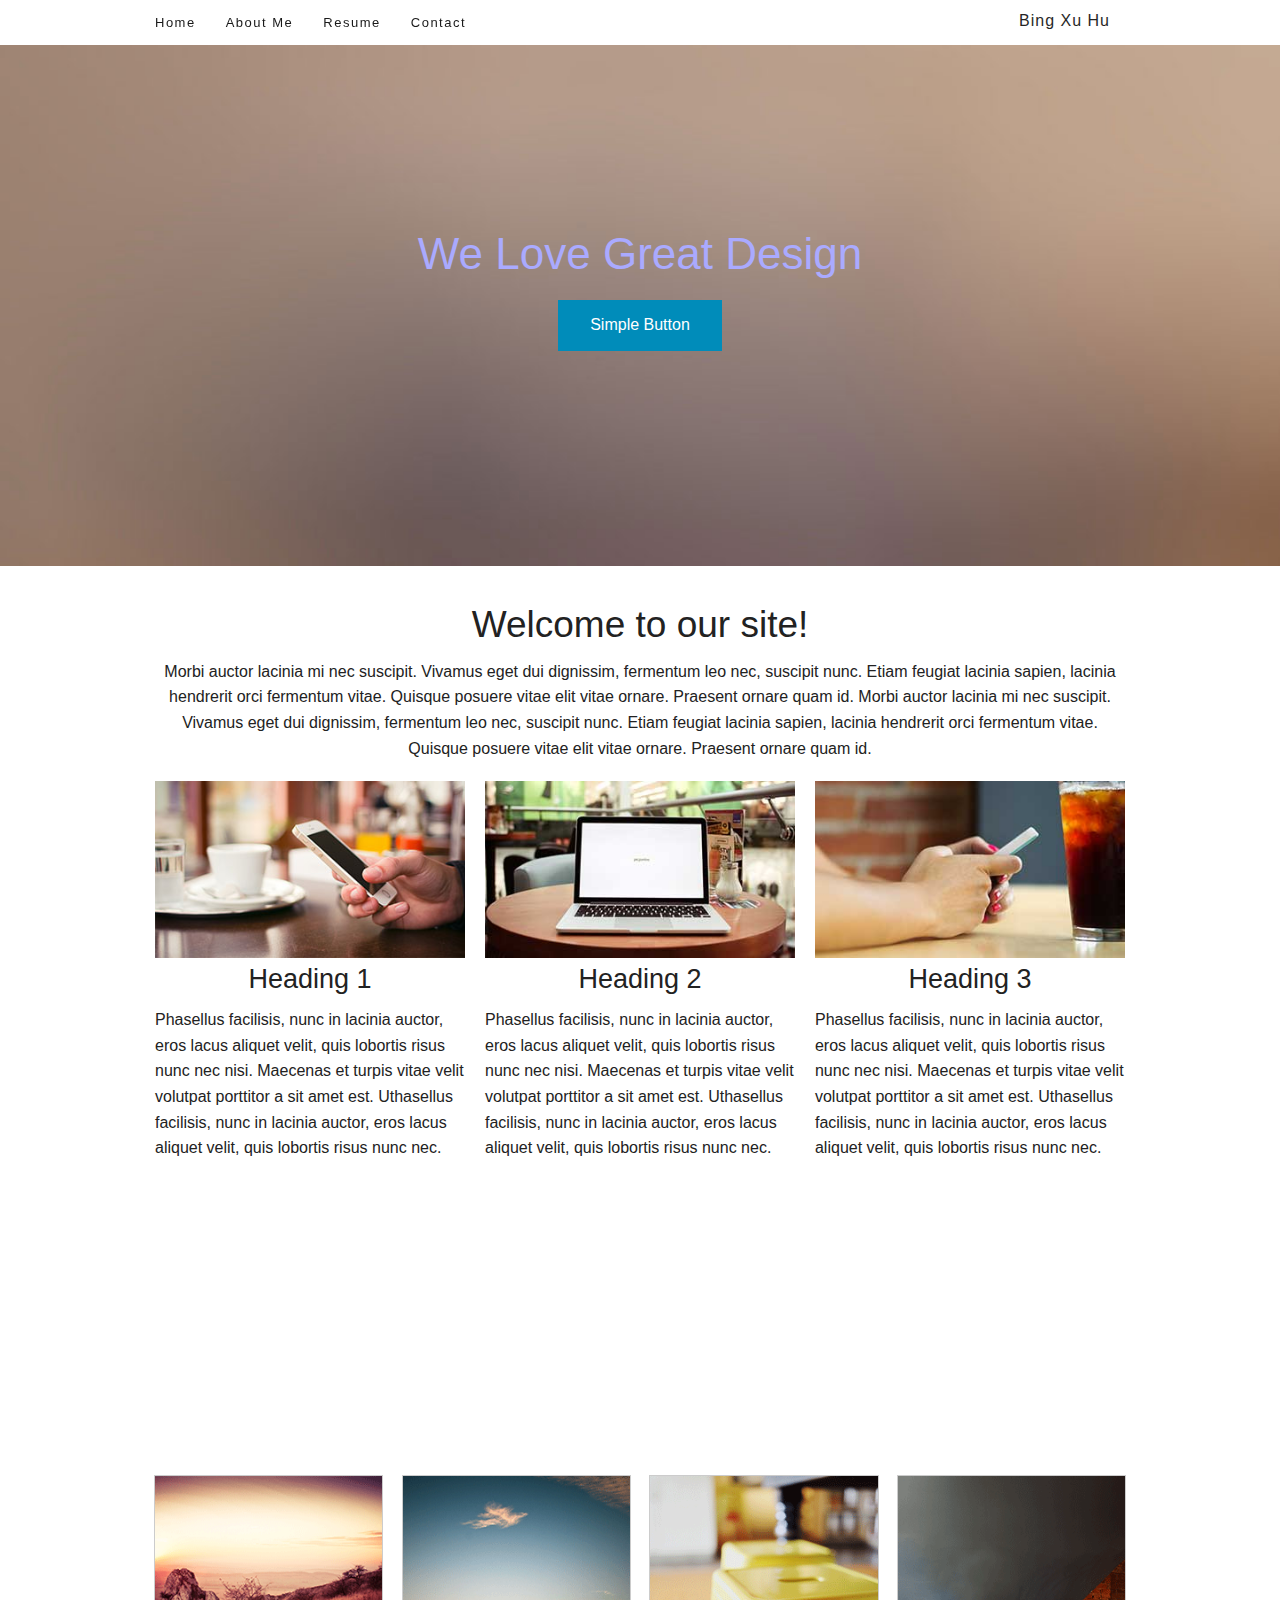
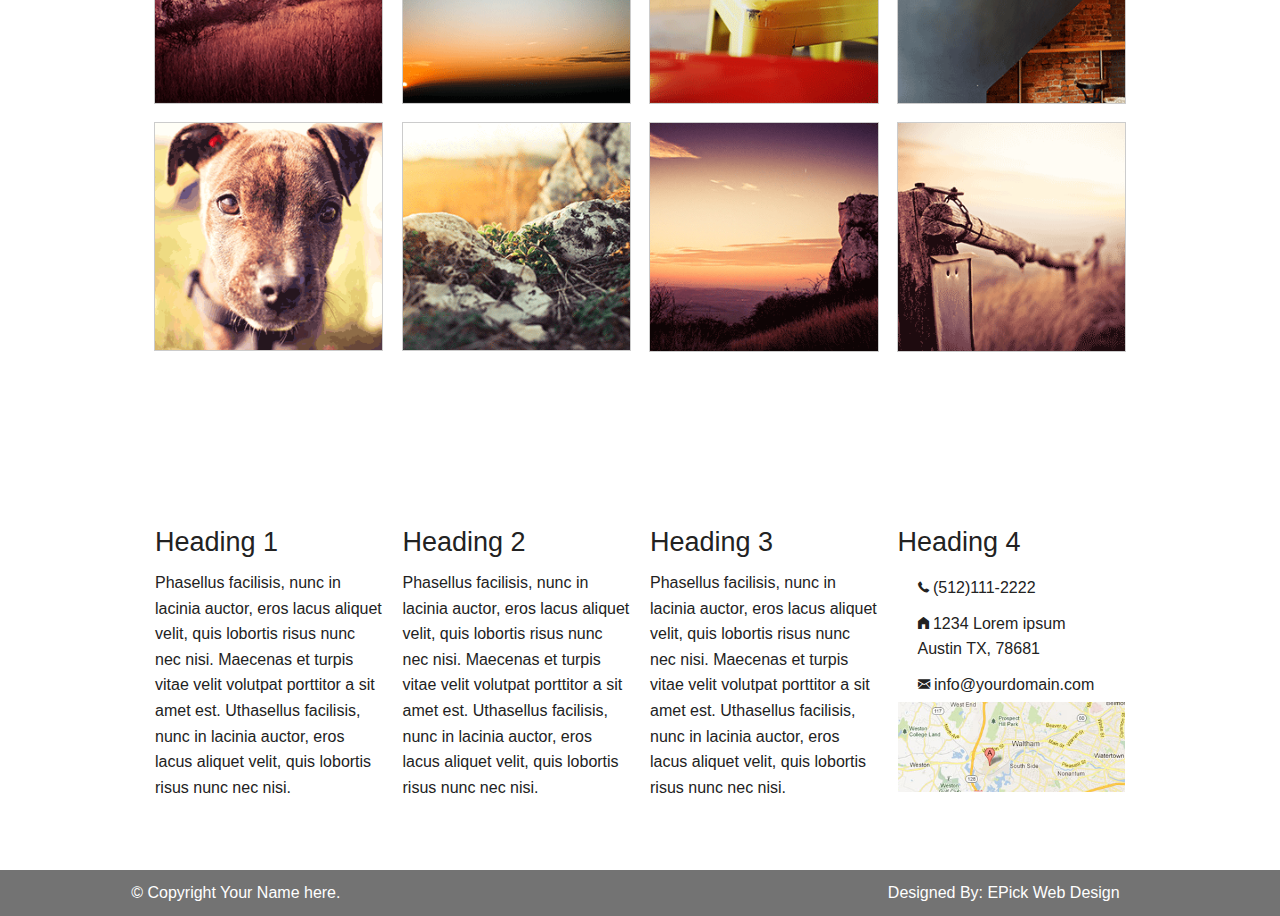
<file: index.html>
<!doctype html>
<html class="no-js" lang="en">

<head>
    <meta charset="utf-8" />
    <meta name="viewport" content="width=device-width, initial-scale=1.0" />
    <title>This is a one page portfolio site created by EPick web Design.</title>
    <link rel="stylesheet" href="css/foundation.css" />
    <link rel="stylesheet" href="css/custom.css" />
    <link rel="stylesheet" href="foundation-icons/foundation-icons.css" />
    <script src="js/vendor/modernizr.js"></script>
	<link href='http://fonts.googleapis.com/css?family=Abril+Fatface|Open+Sans:300,400,600,700,800|Gentium+Book+Basic:400,400italic|Vollkorn:400italic,400' rel='stylesheet' type='text/css'>
    <link href='http://fonts.googleapis.com/css?family=Gravitas+One|Lato:100,900|Old+Standard+TT:400,400italic|PT+Serif:400|PT+Sans+Narrow:700' rel='stylesheet' type='text/css'>
    <link href='http://fonts.googleapis.com/css?family=PT+Sans:700|Merriweather:400,900|Playfair+Display:400,900,700italic|Oswald:700|PT+Mono' rel='stylesheet' type='text/css'>
    <link href='http://fonts.googleapis.com/css?family=Cardo:400,400italic' rel='stylesheet' type='text/css'>
    
    

</head>

<body>
    <div id="top"></div>
    <div class="contain-to-grid sticky">
        <nav class="top-bar" data-topbar>
			<ul class="title-area">
                <li id="nav" class="name">
                    <h1>
                        <a href="#">Bing Xu Hu</a>
                    </h1>
                </li>
            </ul>
            <section class="top-bar-section">
                <!-- left Nav Section -->
                <ul id="nav" class="left">
                    <li>
                        <a href="#top" >Home</a>
                    </li>

                    <li>
                        <a href="#about" >About Me</a>
                    </li>
                    <li>
                        <a href="#resume">Resume</a>
                    </li>
                    <li>
                        <a href="#contact" s>Contact</a>
                    </li>
                </ul>
            </section>
        </nav>
    </div>
    <section class="jumbo">
        <div class="row">
            <div class="large-12 columns">
                <h1>We Love Great Design</h1>
                <p class="text-center">
                    <a href="http://epickwebdesign.com" class="medium button">Simple Button</a>
                </p>

            </div>
        </div>
    </section>

    <section id="about">
        <div class="row">
            <div class="small-12 large-12 columns">
                <div class="text-center">
                    <h2>Welcome to our site!</h2>
                    <p>Morbi auctor lacinia mi nec suscipit. Vivamus eget dui dignissim, fermentum leo nec, suscipit nunc. Etiam feugiat lacinia sapien, lacinia hendrerit orci fermentum vitae. Quisque posuere vitae elit vitae ornare. Praesent ornare quam id. Morbi auctor lacinia mi nec suscipit. Vivamus eget dui dignissim, fermentum leo nec, suscipit nunc. Etiam feugiat lacinia sapien, lacinia hendrerit orci fermentum vitae. Quisque posuere vitae elit vitae ornare. Praesent ornare quam id.</p>
                </div>
                <div>
                    <ul class="small-block-grid-1 medium-block-grid-2 large-block-grid-3">
                        <li>
                            <img src="img/image1.jpg" alt="image1" />
                            <h3 class="text-center">Heading 1</h3>
                            <p>Phasellus facilisis, nunc in lacinia auctor, eros lacus aliquet velit, quis lobortis risus nunc nec nisi. Maecenas et turpis vitae velit volutpat porttitor a sit amet est. Uthasellus facilisis, nunc in lacinia auctor, eros lacus aliquet velit, quis lobortis risus nunc nec.</p>
                        </li>
                        <li>
                            <img src="img/image2.jpg" alt="image2" />
                            <h3 class="text-center">Heading 2</h3>
                            <p>Phasellus facilisis, nunc in lacinia auctor, eros lacus aliquet velit, quis lobortis risus nunc nec nisi. Maecenas et turpis vitae velit volutpat porttitor a sit amet est. Uthasellus facilisis, nunc in lacinia auctor, eros lacus aliquet velit, quis lobortis risus nunc nec.</p>
                        </li>
                        <li>
                            <img src="img/image3.jpg" alt="image3" />
                            <h3 class="text-center">Heading 3</h3>
                            <p>Phasellus facilisis, nunc in lacinia auctor, eros lacus aliquet velit, quis lobortis risus nunc nec nisi. Maecenas et turpis vitae velit volutpat porttitor a sit amet est. Uthasellus facilisis, nunc in lacinia auctor, eros lacus aliquet velit, quis lobortis risus nunc nec.</p>
                        </li>
                    </ul>
                </div>
            </div>
        </div>
    </section>
    <section id="portfolio">
        <div class="row">
            <div class="large-12 columns">
                <h2>Our Recent Work</h2>
                <h4 class="text-center">Some of the best work we have done.</h4>
                <ul class="small-block-grid-1 medium-block-grid-2 large-block-grid-4">
                    <li>
                        <img class="th" src="img/port1.png" alt="image1" />
                    </li>
                    <li>
                        <img class="th" src="img/port2.png" alt="image2" />

                    </li>
                    <li>
                        <img class="th" src="img/port3.png" alt="image3" />
                    </li>
                    <li>
                        <img class="th" src="img/port4.png" alt="image1" />
                    </li>
                    <li>
                        <img class="th" src="img/port5.png" alt="image2" />

                    </li>
                    <li>
                        <img class="th" src="img/port6.png" alt="image3" />
                    </li>
                    <li>
                        <img class="th" src="img/port7.png" alt="image2" />

                    </li>
                    <li>
                        <img class="th" src="img/port8.png" alt="image3" />
                    </li>
                </ul>
            </div>
        </div>
    </section>

    <footer>
        <div id="contact">
            <div class="row">
                <div class="large-12 columns">

                    <div>
                        <ul class="small-block-grid-1 large-block-grid-4">
                            <li>
                                <h3>Heading 1</h3>
                                <p>Phasellus facilisis, nunc in lacinia auctor, eros lacus aliquet velit, quis lobortis risus nunc nec nisi. Maecenas et turpis vitae velit volutpat porttitor a sit amet est. Uthasellus facilisis, nunc in lacinia auctor, eros lacus aliquet velit, quis lobortis risus nunc nec nisi.</p>
                            </li>
                            <li>
                                <h3>Heading 2</h3>
                                <p>Phasellus facilisis, nunc in lacinia auctor, eros lacus aliquet velit, quis lobortis risus nunc nec nisi. Maecenas et turpis vitae velit volutpat porttitor a sit amet est. Uthasellus facilisis, nunc in lacinia auctor, eros lacus aliquet velit, quis lobortis risus nunc nec nisi.</p>
                            </li>
                            <li>
                                <h3>Heading 3</h3>
                                <p>Phasellus facilisis, nunc in lacinia auctor, eros lacus aliquet velit, quis lobortis risus nunc nec nisi. Maecenas et turpis vitae velit volutpat porttitor a sit amet est. Uthasellus facilisis, nunc in lacinia auctor, eros lacus aliquet velit, quis lobortis risus nunc nec nisi.</p>
                            </li>
                            <li>
                                <h3>Heading 4</h3>
                                <ul>
                                    <li>
                                        <i class="fi-telephone"></i> (512)111-2222
                                    </li>
                                    <li>
                                        <i class="fi-home"></i> 1234 Lorem ipsum<br>Austin TX, 78681</li>
                                    <li>
                                        <i class="fi-mail"></i> info@yourdomain.com
                                    </li>
                                </ul>
                                <img src="img/map.png" alt="map" />
                            </li>
                        </ul>
                    </div>
                </div>
            </div>
        </div>
        <div class="copy">
            <div class="row">
                <div class="large-12 columns">
                    <div class="large-4 pull-1 columns text-center">
                        <p>&copy; Copyright Your Name here.</p>
                    </div>
                    <div class="large-7 push-2 columns text-center">
                        <!-- Please Leave this link out of respect for the designer -->
                        <p>Designed By:
                            <a href="http://epickwebdesign.com">EPick Web Design</a>
                        </p>
                    </div>
                </div>
            </div>
        </div>
    </footer>

    <script src="js/vendor/jquery.js"></script>
    <script src="js/foundation.min.js"></script>
    <script>
        $(document).foundation();
    </script>
    <script>
        $(function() {
            $('a[href*=#]:not([href=#])').click(function() {
                if (location.pathname.replace(/^\//, '') == this.pathname.replace(/^\//, '') && location.hostname == this.hostname) {
                    var target = $(this.hash);
                    target = target.length ? target : $('[name=' + this.hash.slice(1) + ']');
                    if (target.length) {
                        $('html,body').animate({
                            scrollTop: target.offset().top
                        }, 1000);
                        return false;
                    }
                }
            });
        });
    </script>
</body>

</html>
</file>
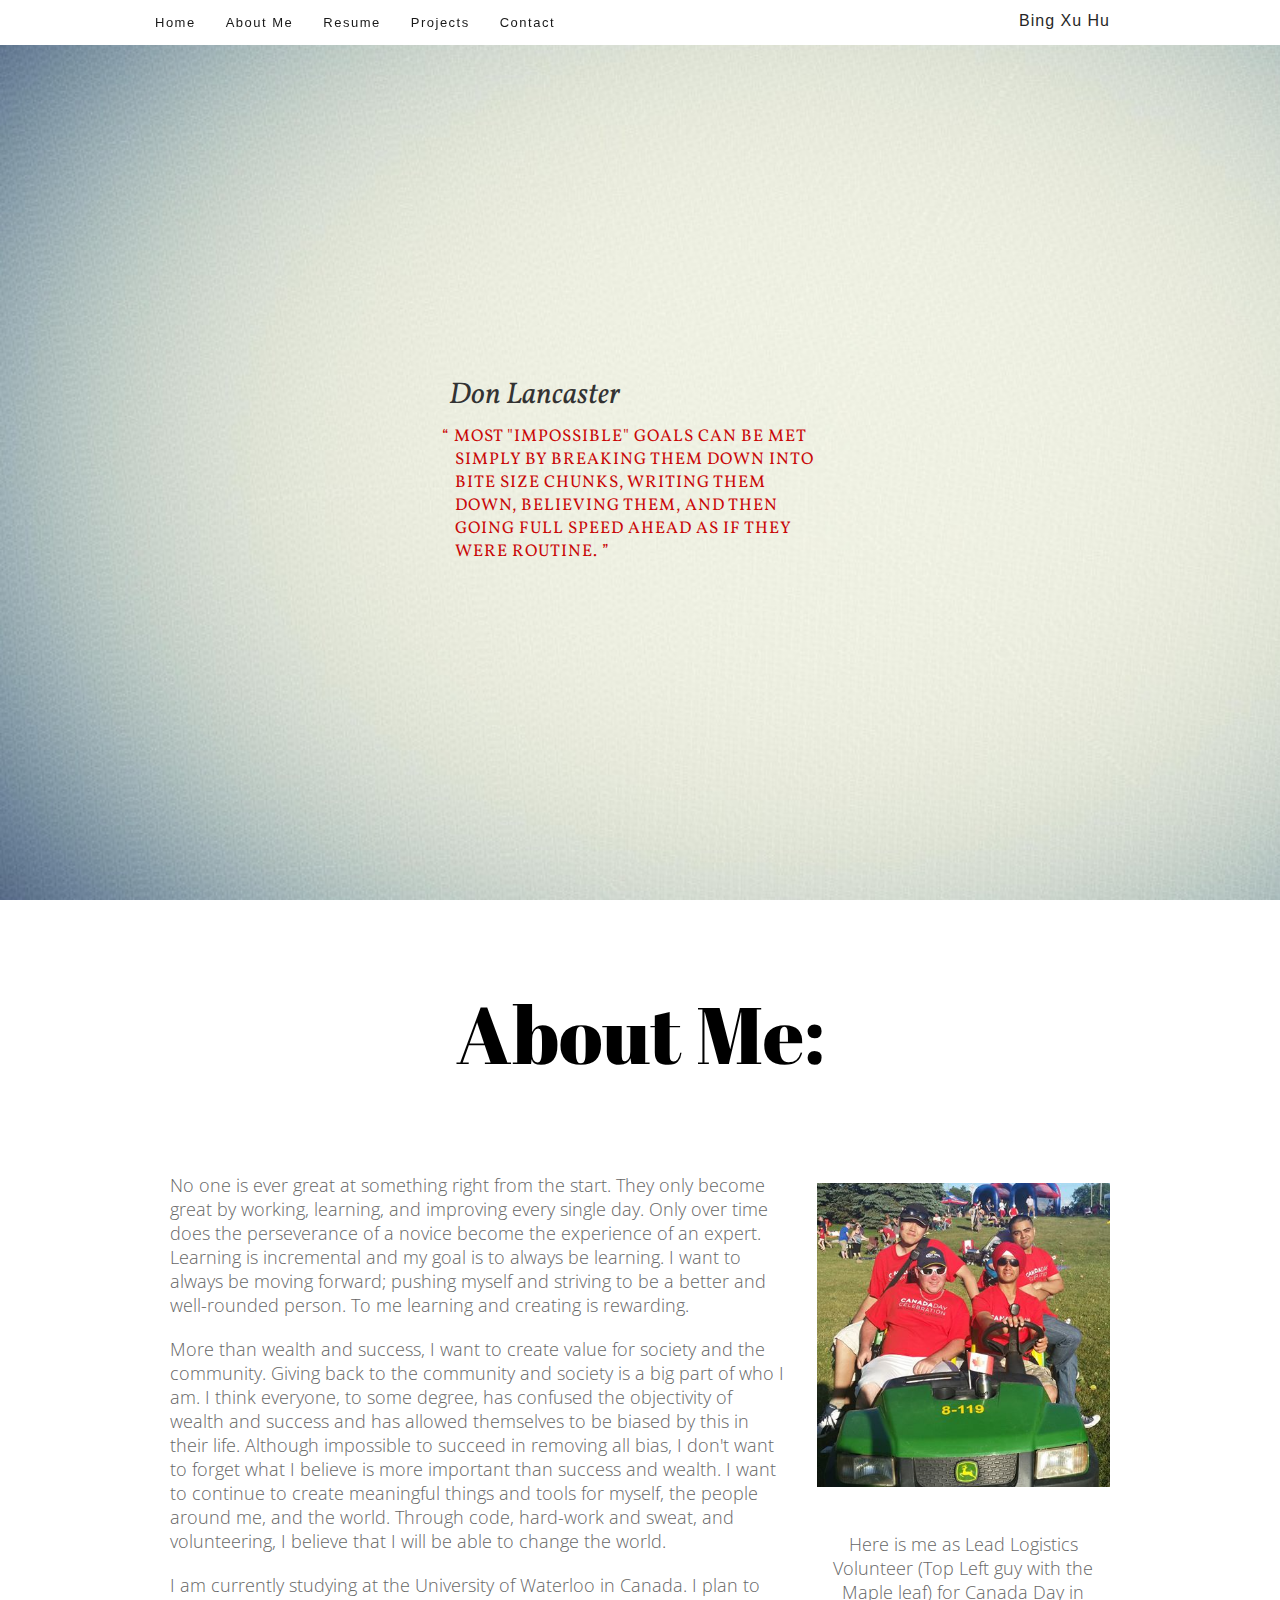
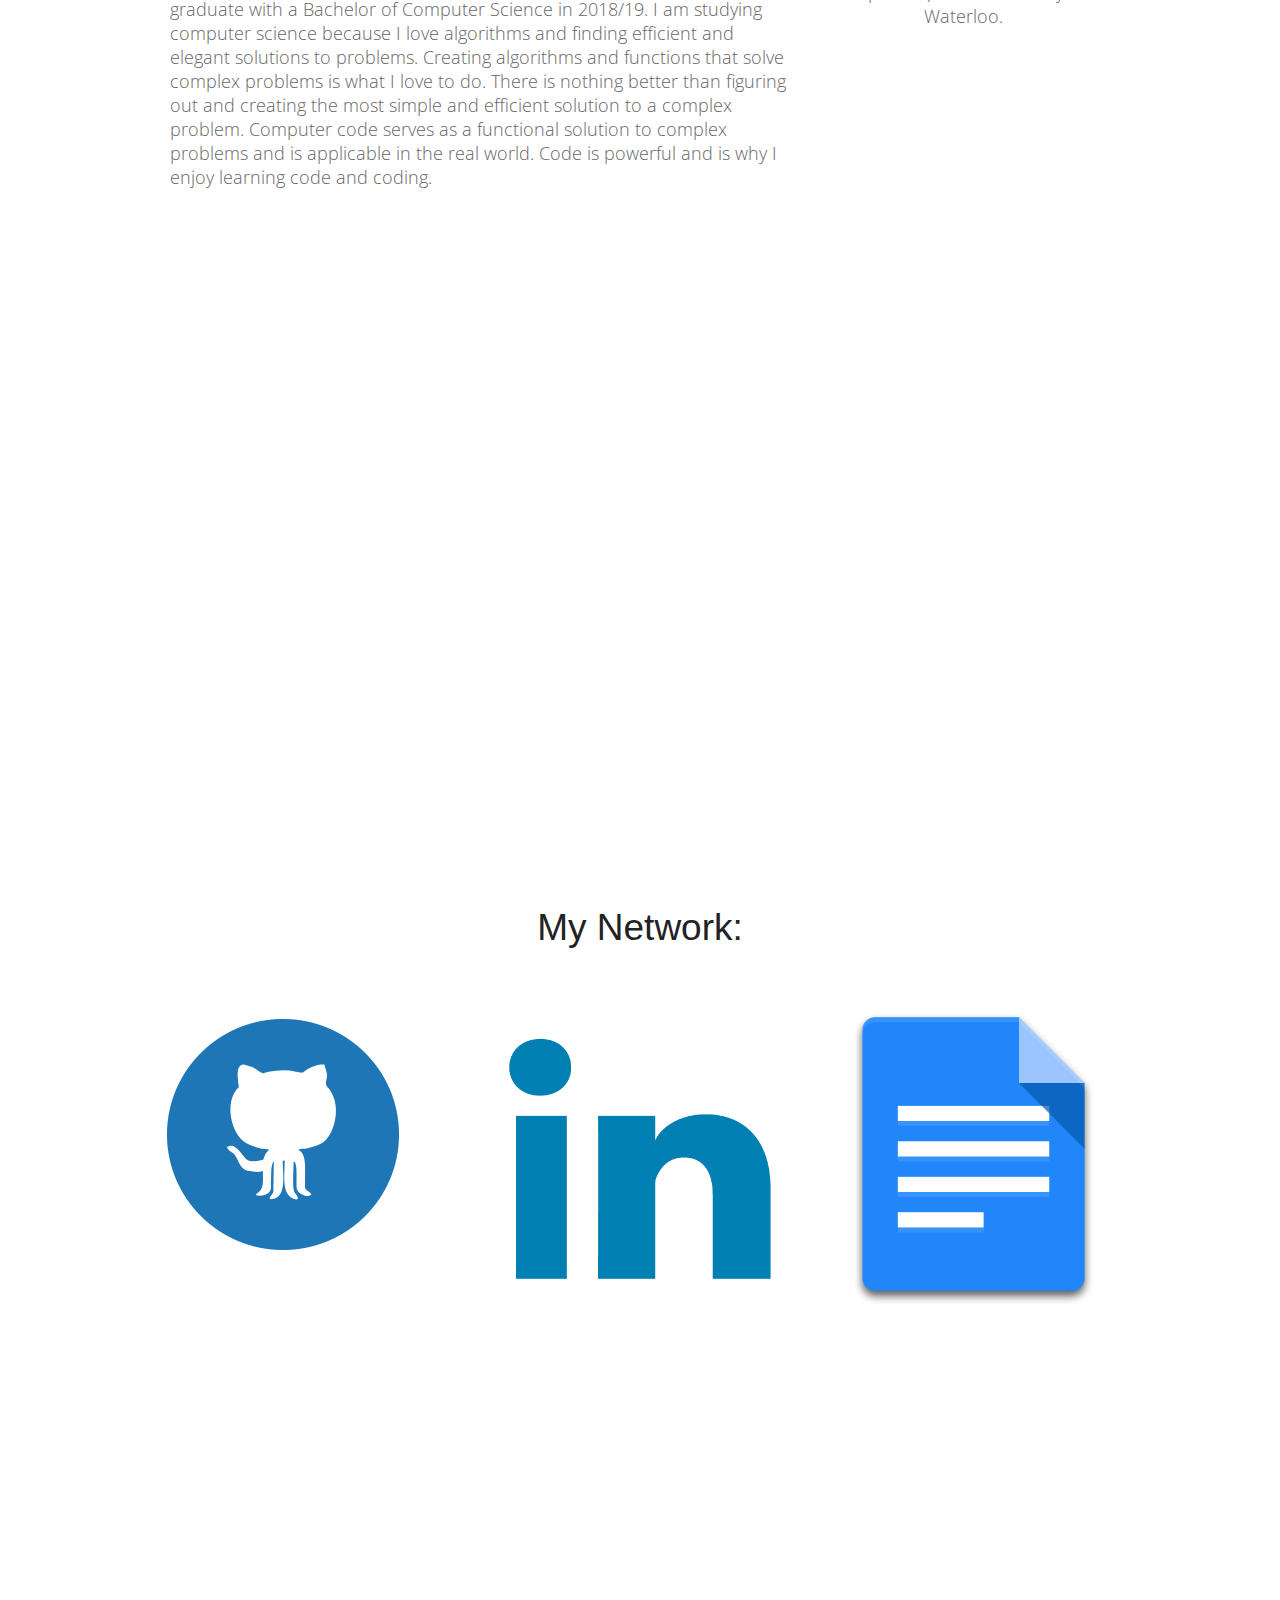
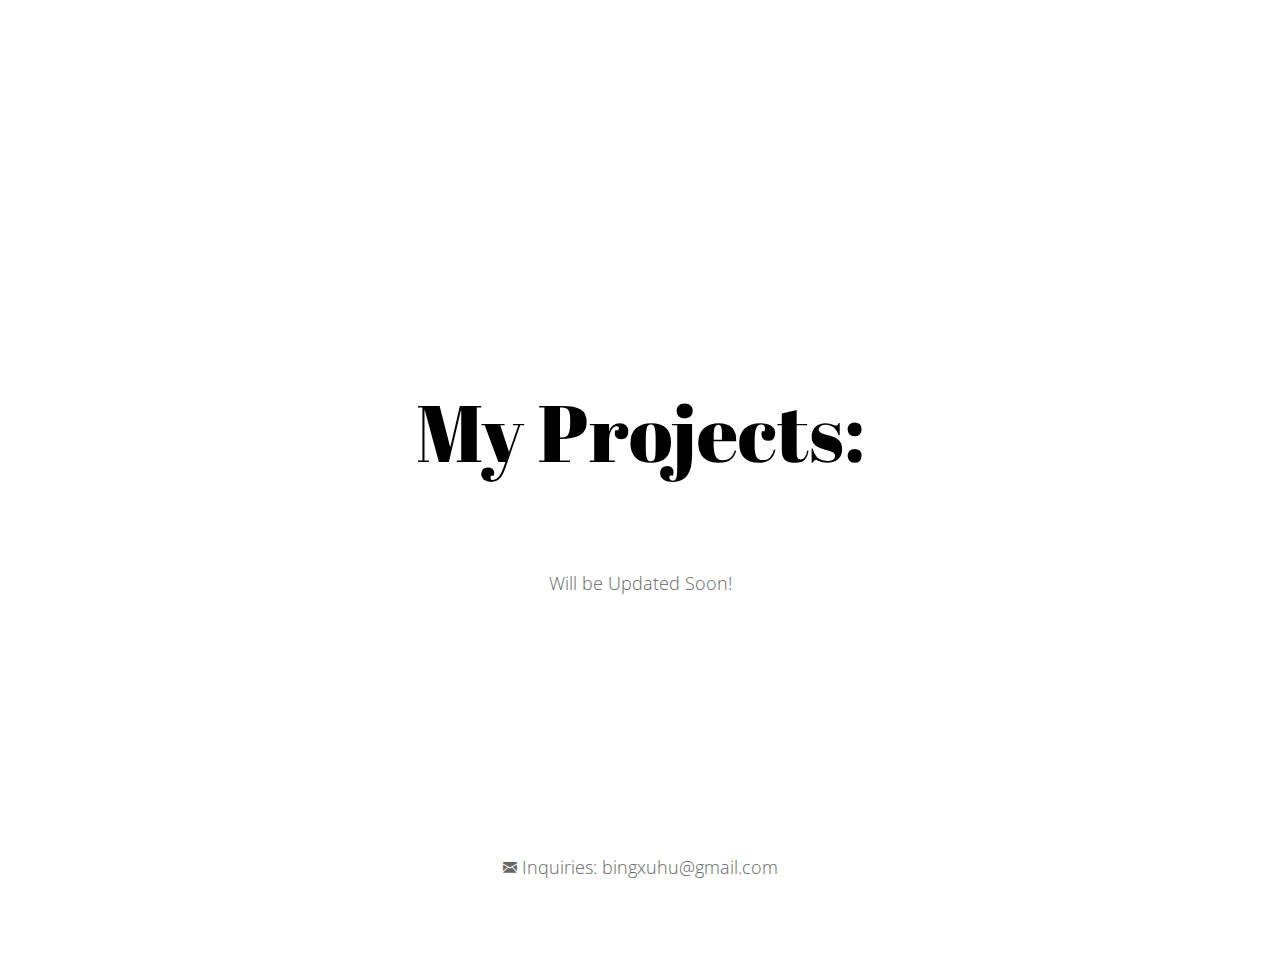
<file: bing_website_fv1.html>
<!doctype html>
<html class="no-js" lang="en">

<head>
    <link rel="icon" type="image/favicon.ico" href="http://bingxuhu.me/favicon.ico"/>
    <meta charset="utf-8" />
    <meta name="viewport" content="width=device-width, initial-scale=1.0" />
    <title>Bing Xu Hu</title>
    <link rel="stylesheet" href="css/foundation.css" />
    <link rel="stylesheet" href="css/custom.css" />
    <link rel="stylesheet" href="foundation-icons/foundation-icons.css" />
    <script src="js/vendor/modernizr.js"></script>
	<link href='http://fonts.googleapis.com/css?family=Abril+Fatface|Open+Sans:300,400,600,700,800|Gentium+Book+Basic:400,400italic|Vollkorn:400italic,400' rel='stylesheet' type='text/css'>
    <link href='http://fonts.googleapis.com/css?family=Gravitas+One|Lato:100,900|Old+Standard+TT:400,400italic|PT+Serif:400|PT+Sans+Narrow:700' rel='stylesheet' type='text/css'>
    <link href='http://fonts.googleapis.com/css?family=PT+Sans:700|Merriweather:400,900|Playfair+Display:400,900,700italic|Oswald:700|PT+Mono' rel='stylesheet' type='text/css'>
    <link href='http://fonts.googleapis.com/css?family=Cardo:400,400italic' rel='stylesheet' type='text/css'>
    


</head>

<body>

    <div id="top"></div>
    <div class="contain-to-grid sticky">
        <nav class="top-bar" data-topbar>
			<ul class="title-area">
                <li id="nav" class="name">
                    <h1>
                        <a href="#">Bing Xu Hu</a>
                    </h1>
                </li>
            </ul>
            <section class="top-bar-section">
                <!-- left Nav Section -->
                <ul id="nav" class="left">
                    <li>
                        <a href="#top" >Home</a>
                    </li>

                    <li>
                        <a href="#about" >About Me</a>
                    </li>
                    <li>
                        <a href="#resume">Resume</a>
                    </li>
                    <li>
                        <a href="#projects">Projects</a>
                    </li>
                    <li>
                        <a href="#contact" s>Contact</a>
                    </li>
                </ul>
            </section>
        </nav>
    </div>
	<section class="white_bg">
		<div class="quote" id="bringhurst">
			<div class="text">
				<h1><span>Don Lancaster</h1>
				<p>
                    <span>
                        &ldquo;
                    </span>
                    Most "impossible" goals can be met simply by breaking them down into bite size
                    chunks, writing them down, believing them, and then going full speed ahead as if they were routine.
                    <span>
                        &rdquo;
                    </span>
                </p>
			</div>
		</div>
	</section>
	
    <section id="about">
		<div class="row">
            <div class="large-12 columns">
                <div class="text-center">
                <div class="main" id="fatface">
                    <h1>About Me:</h1>
                </div>
                </div>
            </div>
            <div class="large-12 columns">
			<div class="large-8 columns">
				<div class="main" id="opensans">
					<p>
                        No one is ever great at something right from the start. They only become great by working, learning,
                        and improving every single day. Only over time does the perseverance of a novice become the experience
                        of an expert. Learning is incremental and my goal is to always be learning. I want to always be
                        moving forward; pushing myself and striving to be a better and well-rounded person. To me learning and creating is
                        rewarding.
                    </p>
                    <p>
                        More than wealth and success, I want to create value for society and the community.
                        Giving back to the community and society is a big part of who I am. I think everyone, to some degree, has confused
                        the objectivity of wealth and success and has allowed themselves to be biased by this in their life.
                        Although impossible to succeed in removing all bias, I don't want to forget
                        what I believe is more important than success and wealth. I want to continue
                        to create meaningful things and tools for myself, the people around me, and the world. Through
                        code, hard-work and sweat, and volunteering, I believe that I will be able to change the world.
                    </p>
                    <p>
                        I am currently studying at the University of Waterloo in Canada. I plan to graduate with a
                        Bachelor of Computer Science in 2018/19. I am studying computer science because I love algorithms
                        and finding efficient and elegant solutions to problems. Creating algorithms and functions
                        that solve complex problems is what I love to do. There is nothing better than figuring out and creating
                        the most simple and efficient solution to a complex problem. Computer code serves as a functional
                        solution to complex problems and is applicable in the real world. Code is powerful and is
                        why I enjoy learning code and coding.
                    </p>
				</div>
			</div>
			<div class="large-4 columns">
                <img src="img/profile3.png" alt="Picture of me as Canada day Lead Logistic volunteer" style="margin-top:55px">
                <div class="text-center">
                    <div class="main" id="opensans">
                        <p>Here is me as Lead Logistics Volunteer (Top Left guy with the Maple leaf) for Canada Day in Waterloo.</p>
                    </div>
                </div>
			</div>
            </div>
		</div>
    </section>
	
		<section id="resume">
		<div class="white_bg2">
		<div class="row">
            <div class="small-12 columns">
                <div class="text-center">
                    <div class="main" id="fatface">
                        <h2>My Network:</h2>
                    </div>
                </div>
            </div>
			<div class="small-4 columns">
                <a href="https://github.com/bing1100" target="_blank" title="My Github Link">
			        <img src="img/github_3.ico" alt="github link">
                </a>
			</div>
			<div class="small-4 columns">
                <a href="https://ca.linkedin.com/in/bingxuhu" target="_blank" title="My Linkedin Link">
			        <img src="img/Lin_2.png" alt="linkedin link">
                </a>
			</div>
			<div class="small-4 columns">
                <a href="resume/resume.pdf" download="resume" title="My Resume Link">
			        <img src="img/re_2.png" alt="resume link">
                </a>
			</div>
		</div>
		</div>
	</section>

    <section id="projects">
        <div class="row">
            <div class="small-12 columns">
                <div class="text-center">
                    <div class="main" id="fatface">
                        <h1>My Projects:</h1>
                    </div>
                </div>
            </div>
            <div class="small-12 columns">
                <div class="text-center">
                    <div class="main" id="opensans">
                        <p>Will be Updated Soon!</p>
                    </div>
                </div>
            </div>
        </div>
    </section>

    <footer>
        <section id="contact">
            <div class="text-center">
                <div class="main" id="opensans">
                    <p class="fi-mail"> Inquiries: bingxuhu@gmail.com </p>
                </div>
            </div>
        </section>
    </footer>
	

    <script src="js/vendor/jquery.js" type="text/javascript"></script>
    <script src="js/foundation.min.js"></script>
    <script type="text/javascript">
        $(document).foundation();
    </script>
    <script>
        $(function() {
		console.log("WTF");
            $('a[href*=#]:not([href=#])').click(function() {
                if (location.pathname.replace(/^\//, '') == this.pathname.replace(/^\//, '') && location.hostname == this.hostname) {
                    var target = $(this.hash);
                    target = target.length ? target : $('[name=' + this.hash.slice(1) + ']');
                    if (target.length) {
                        $('html,body').animate({
                            scrollTop: target.offset().top
                        }, 1000);
                        return false;
                    }
                }
            });
			
        });
    </script>
</body>

</html>
</file>
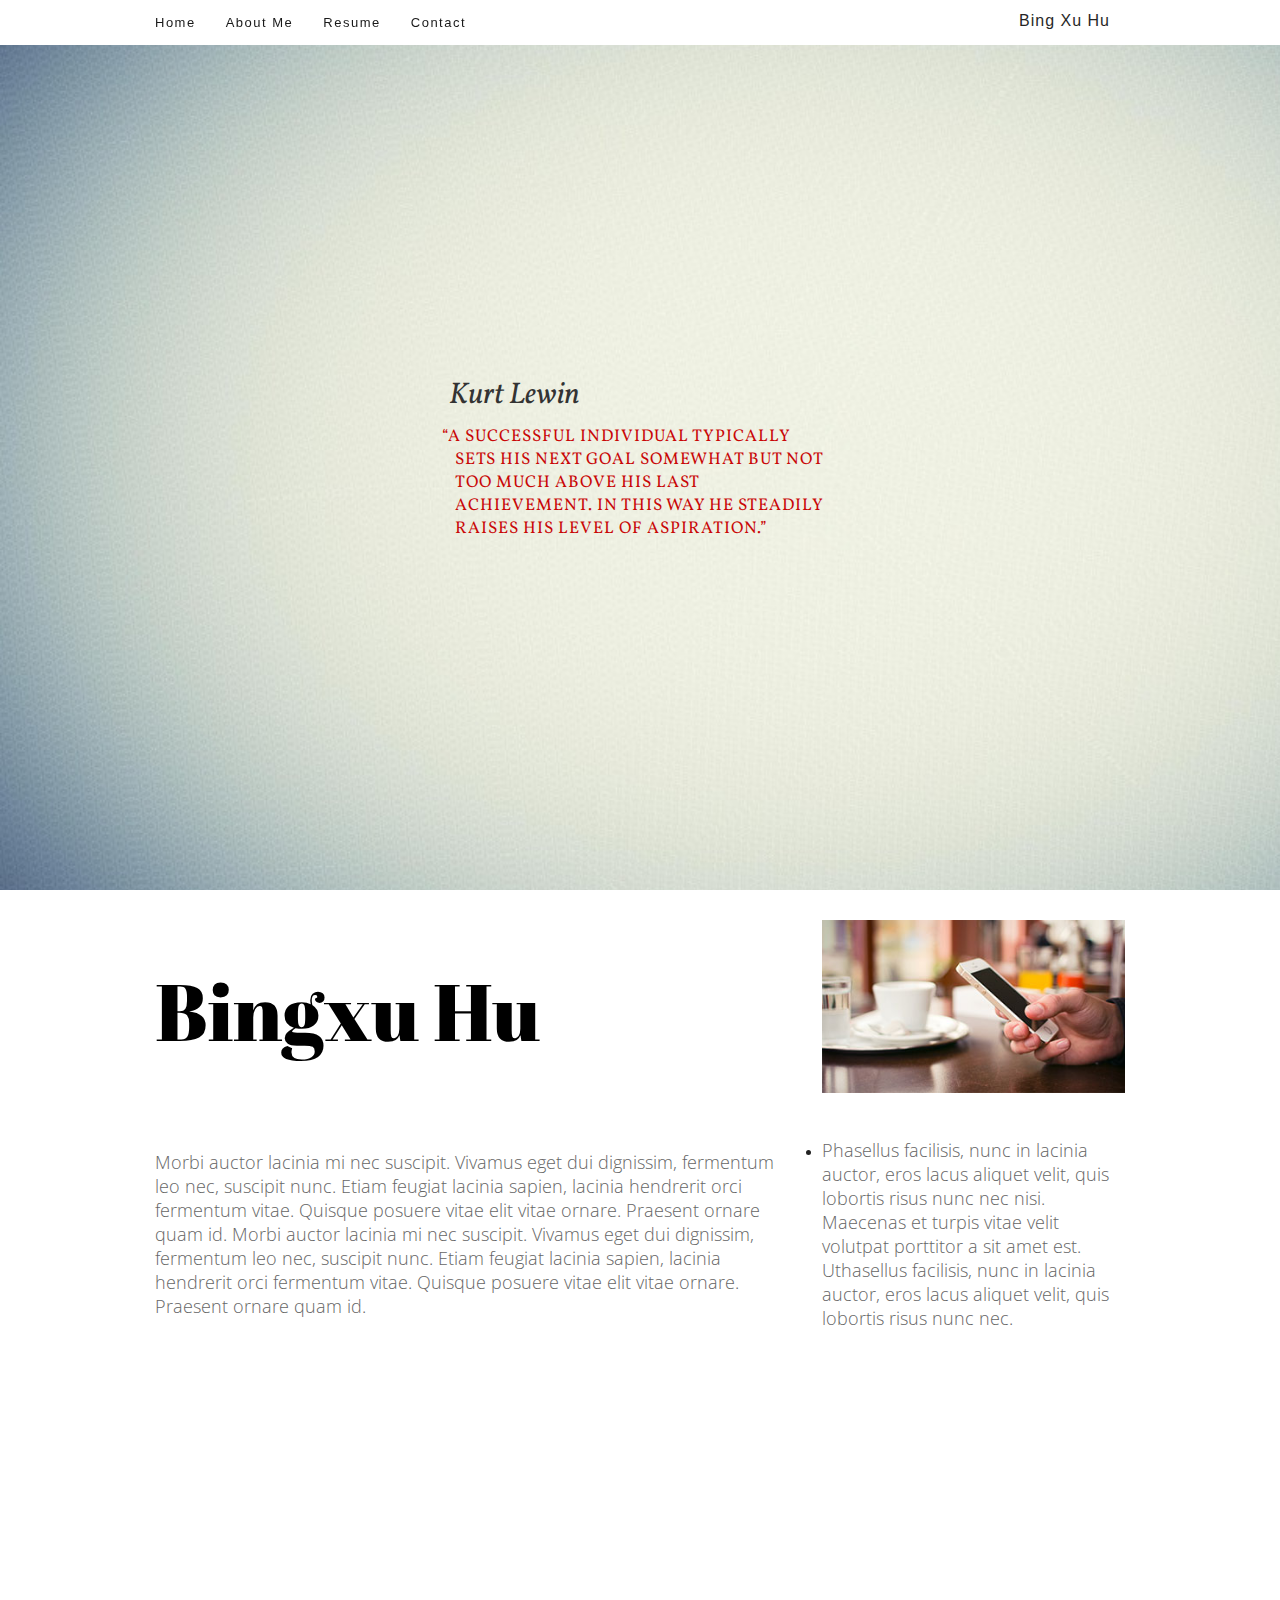
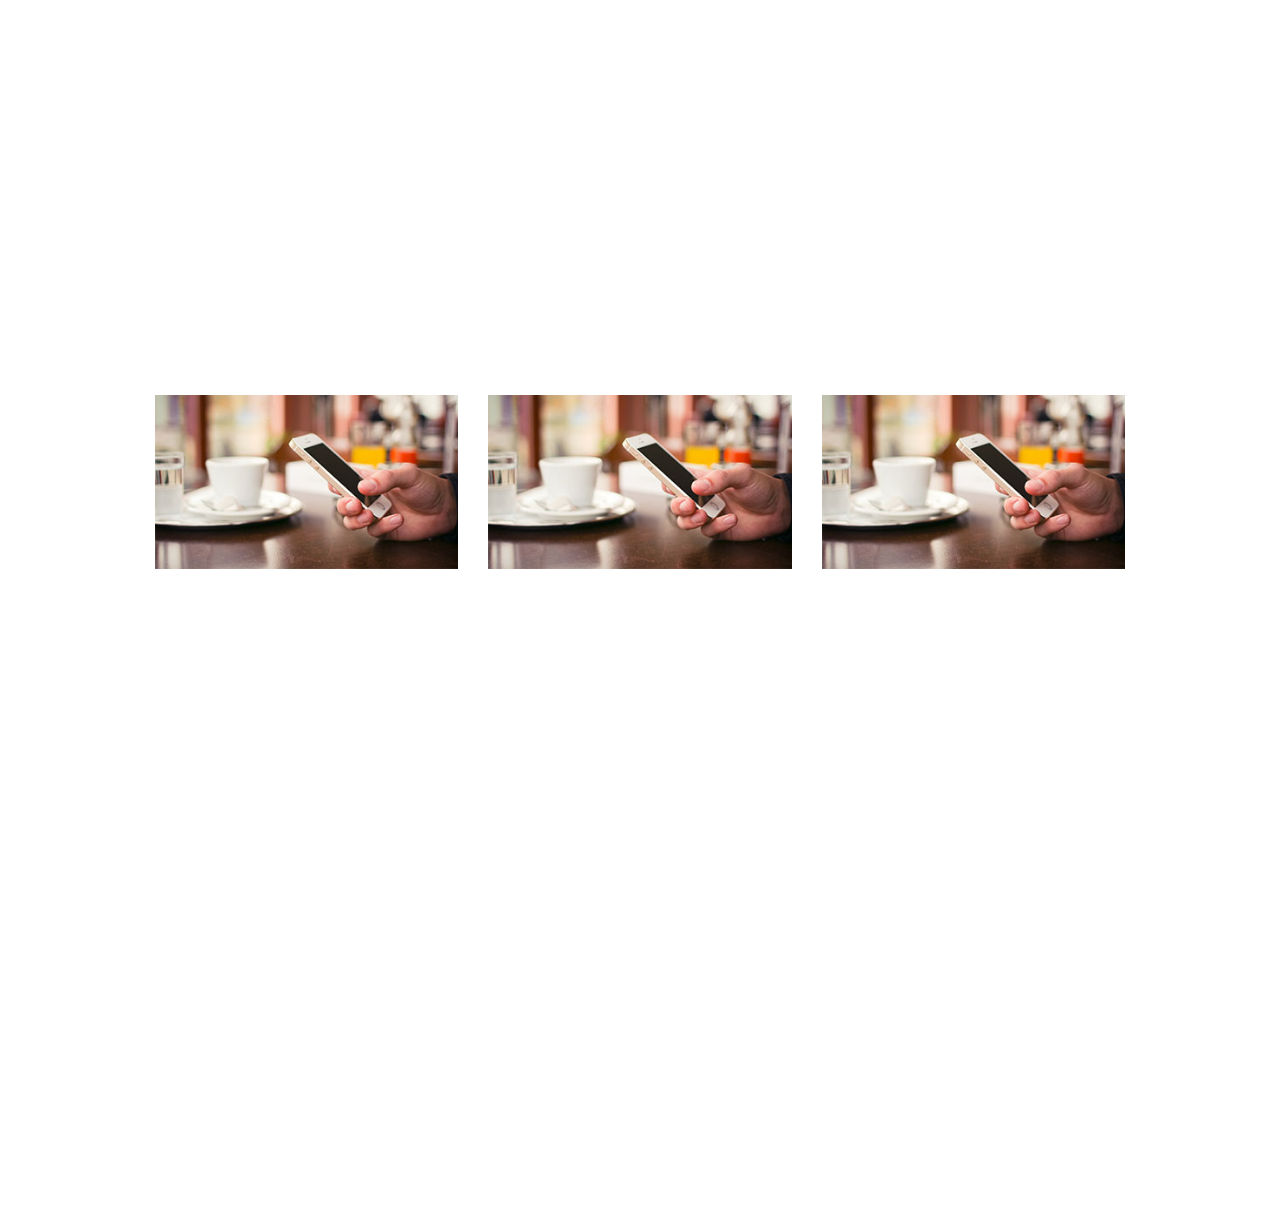
<file: index - Copy.html>
<!doctype html>
<html class="no-js" lang="en">

<head>
    <meta charset="utf-8" />
    <meta name="viewport" content="width=device-width, initial-scale=1.0" />
    <title>Bing Xu Hu</title>
    <link rel="stylesheet" href="css/foundation.css" />
    <link rel="stylesheet" href="css/custom.css" />
    <link rel="stylesheet" href="foundation-icons/foundation-icons.css" />
    <script src="js/vendor/modernizr.js"></script>
	<link href='http://fonts.googleapis.com/css?family=Abril+Fatface|Open+Sans:300,400,600,700,800|Gentium+Book+Basic:400,400italic|Vollkorn:400italic,400' rel='stylesheet' type='text/css'>
    <link href='http://fonts.googleapis.com/css?family=Gravitas+One|Lato:100,900|Old+Standard+TT:400,400italic|PT+Serif:400|PT+Sans+Narrow:700' rel='stylesheet' type='text/css'>
    <link href='http://fonts.googleapis.com/css?family=PT+Sans:700|Merriweather:400,900|Playfair+Display:400,900,700italic|Oswald:700|PT+Mono' rel='stylesheet' type='text/css'>
    <link href='http://fonts.googleapis.com/css?family=Cardo:400,400italic' rel='stylesheet' type='text/css'>
    


</head>

<body>

    <div id="top"></div>
    <div class="contain-to-grid sticky">
        <nav class="top-bar" data-topbar>
			<ul class="title-area">
                <li id="nav" class="name">
                    <h1>
                        <a href="#">Bing Xu Hu</a>
                    </h1>
                </li>
            </ul>
            <section class="top-bar-section">
                <!-- left Nav Section -->
                <ul id="nav" class="left">
                    <li>
                        <a href="#top" >Home</a>
                    </li>

                    <li>
                        <a href="#about" >About Me</a>
                    </li>
                    <li>
                        <a href="#resume">Resume</a>
                    </li>
                    <li>
                        <a href="#contact" s>Contact</a>
                    </li>
                </ul>
            </section>
        </nav>
    </div>
	<section class="white_bg">
		<div class="quote" id="bringhurst">
			<div class="text">
				<h1><span>Kurt Lewin</h1>
				<p><span>&ldquo;</span>A successful individual typically sets his next goal somewhat but not too much above his last achievement. In this way he steadily raises his level of aspiration.<span>&rdquo;</span></p>
			</div>
		</div>
	</section>
	
    <section id="about">
		<div class="row">
			<div class="small-8 columns">
				<div class="main" id="fatface">
					<h1>Bingxu Hu</h1>
				</div>
				<div class="main" id="opensans">
					<p>Morbi auctor lacinia mi nec suscipit. Vivamus eget dui dignissim, fermentum leo nec, suscipit nunc. Etiam feugiat lacinia sapien, lacinia hendrerit orci fermentum vitae. Quisque posuere vitae elit vitae ornare. Praesent ornare quam id. Morbi auctor lacinia mi nec suscipit. Vivamus eget dui dignissim, fermentum leo nec, suscipit nunc. Etiam feugiat lacinia sapien, lacinia hendrerit orci fermentum vitae. Quisque posuere vitae elit vitae ornare. Praesent ornare quam id.</p>
				</div>
			</div>
			<div class="small-4 columns">
				<li>
                    <img src="img/image1.jpg" alt="image1">
					<div class="main" id="opensans">
						<p>Phasellus facilisis, nunc in lacinia auctor, eros lacus aliquet velit, quis lobortis risus nunc nec nisi. Maecenas et turpis vitae velit volutpat porttitor a sit amet est. Uthasellus facilisis, nunc in lacinia auctor, eros lacus aliquet velit, quis lobortis risus nunc nec.</p>
					</div>
				</li>
			</div>
		</div>
    </section>
	
		<section id="resume">
		<div class="white_bg2">
		<div class="row">
			<div class="small-4 columns">
			<img src="img/image1.jpg" alt="image1">
			</div>
			<div class="small-4 columns">
			<img src="img/image1.jpg" alt="image1">
			</div>
			<div class="small-4 columns">
			<img src="img/image1.jpg" alt="image1">
			</div>
		</div>
		</div>
	</section>
	
	<section id="contact">
		
	</section>
		<script>
	console.log("WTF");
		</script>
    <script src="js/vendor/jquery.js" type="text/javascript"></script>
    <script src="js/foundation.min.js"></script>
    <script type="text/javascript">
        $(document).foundation();
    </script>
    <script>
        $(function() {
		console.log("WTF");
            $('a[href*=#]:not([href=#])').click(function() {
                if (location.pathname.replace(/^\//, '') == this.pathname.replace(/^\//, '') && location.hostname == this.hostname) {
                    var target = $(this.hash);
                    target = target.length ? target : $('[name=' + this.hash.slice(1) + ']');
                    if (target.length) {
                        $('html,body').animate({
                            scrollTop: target.offset().top
                        }, 1000);
                        return false;
                    }
                }
            });
			
        });
    </script>
</body>

</html>
</file>
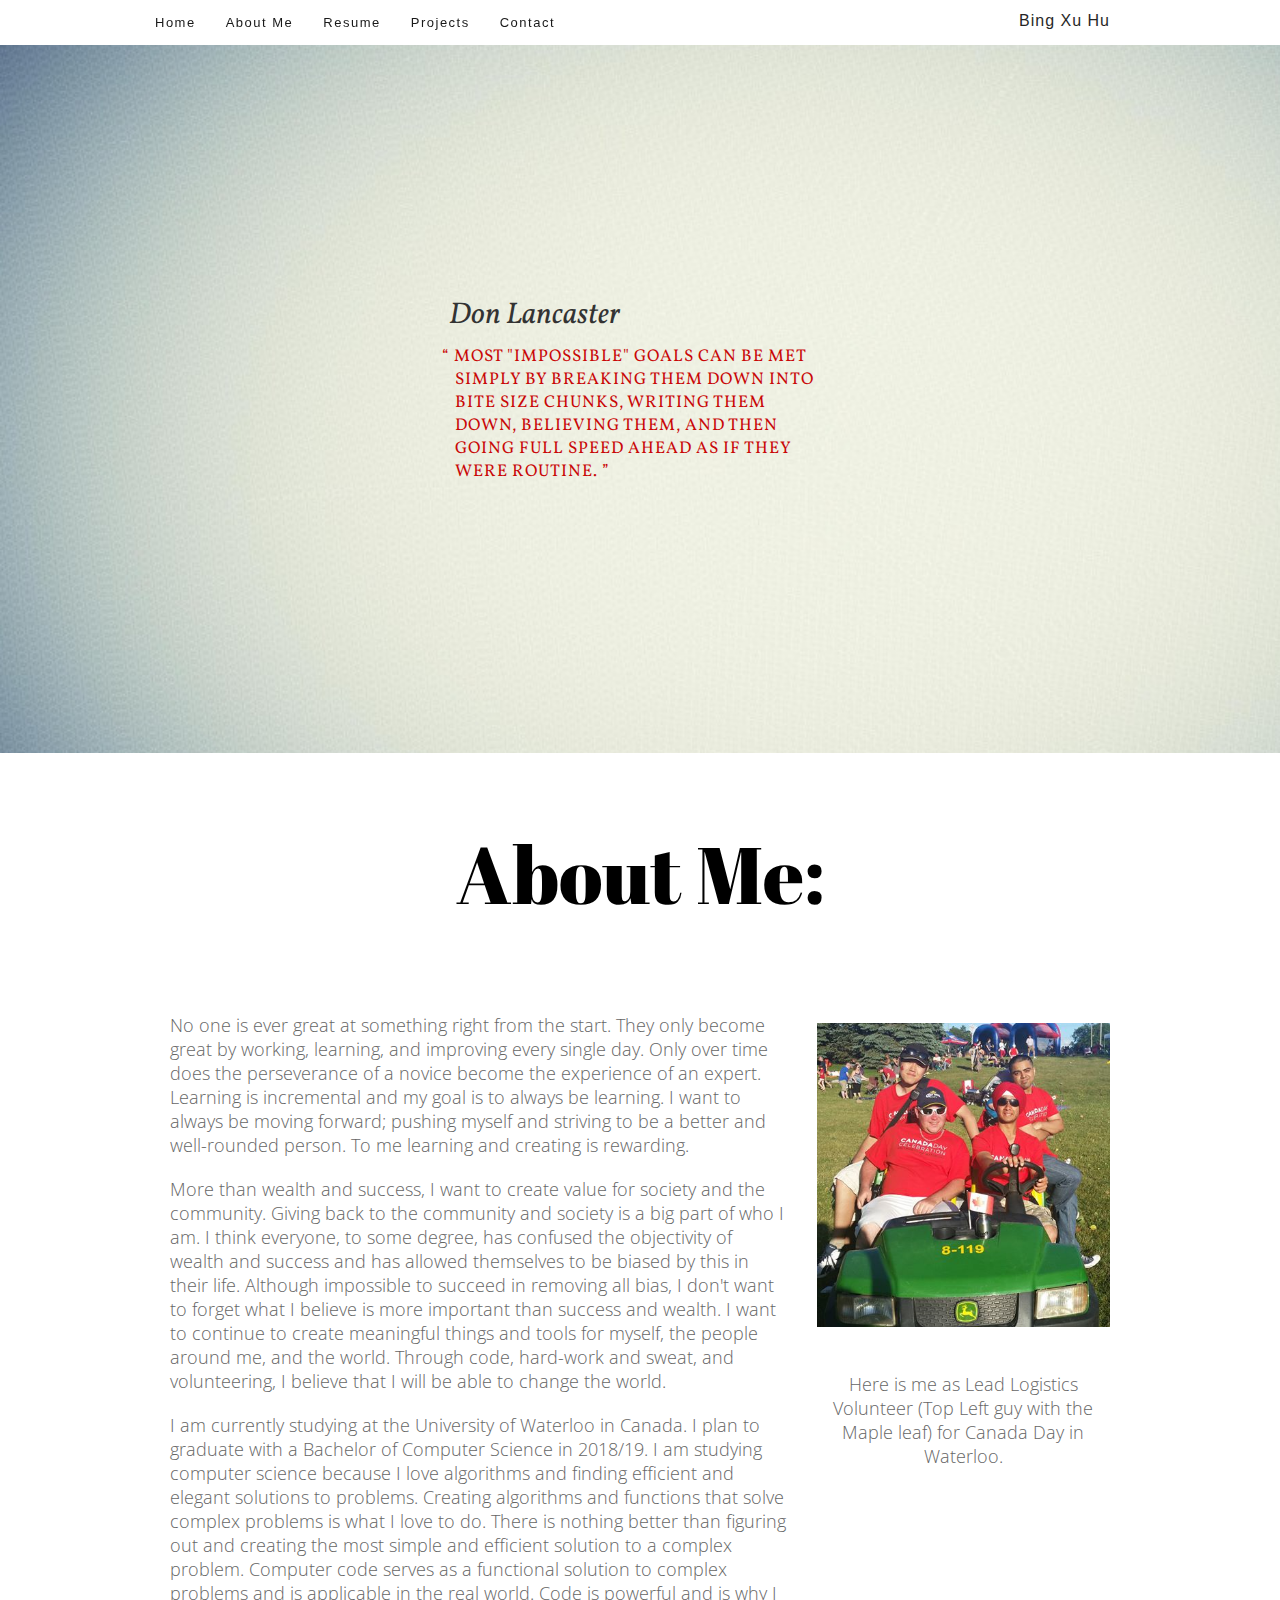
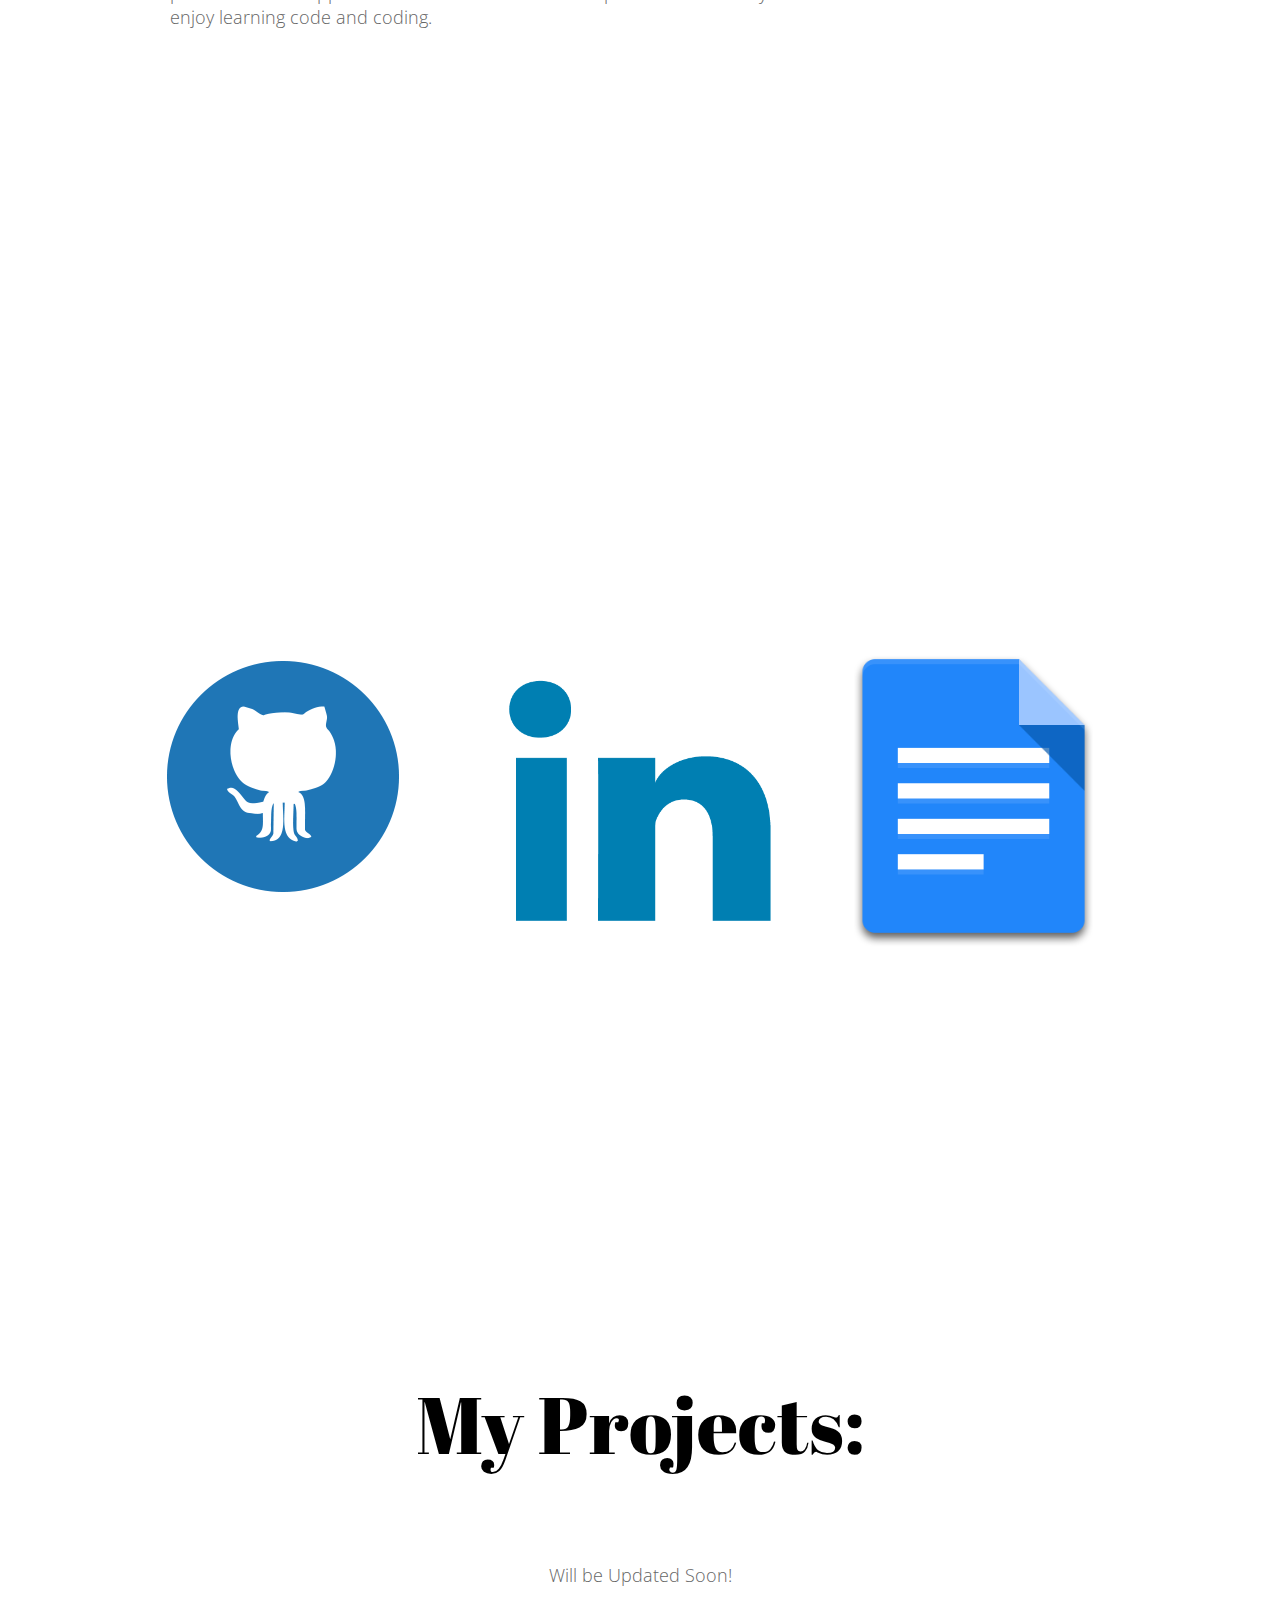
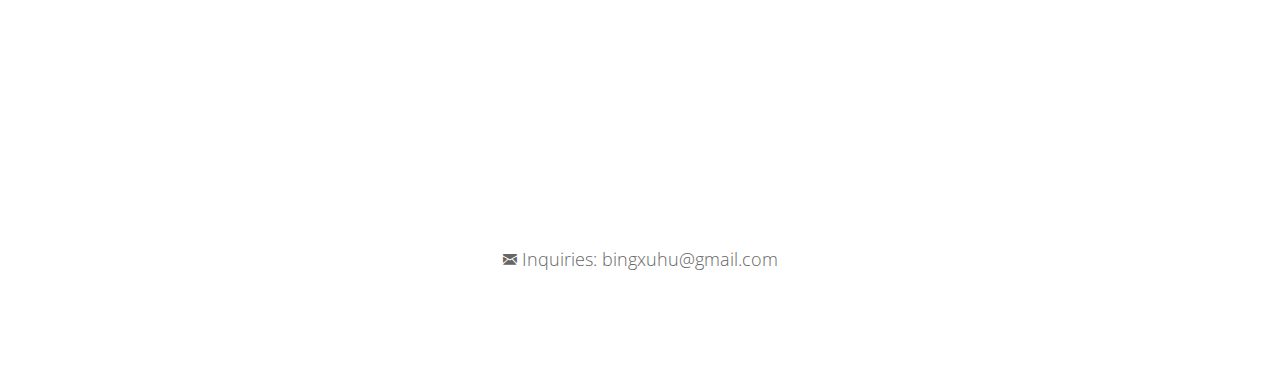
<file: bing_personal_web_fv1/bing_website_fv1.html>
<!doctype html>
<html class="no-js" lang="en">

<head>
    <meta charset="utf-8" />
    <meta name="viewport" content="width=device-width, initial-scale=1.0" />
    <title>Bing Xu Hu</title>
    <link rel="stylesheet" href="css/foundation.css" />
    <link rel="stylesheet" href="css/custom.css" />
    <link rel="stylesheet" href="foundation-icons/foundation-icons.css" />
    <script src="js/vendor/modernizr.js"></script>
	<link href='http://fonts.googleapis.com/css?family=Abril+Fatface|Open+Sans:300,400,600,700,800|Gentium+Book+Basic:400,400italic|Vollkorn:400italic,400' rel='stylesheet' type='text/css'>
    <link href='http://fonts.googleapis.com/css?family=Gravitas+One|Lato:100,900|Old+Standard+TT:400,400italic|PT+Serif:400|PT+Sans+Narrow:700' rel='stylesheet' type='text/css'>
    <link href='http://fonts.googleapis.com/css?family=PT+Sans:700|Merriweather:400,900|Playfair+Display:400,900,700italic|Oswald:700|PT+Mono' rel='stylesheet' type='text/css'>
    <link href='http://fonts.googleapis.com/css?family=Cardo:400,400italic' rel='stylesheet' type='text/css'>
    


</head>

<body>

    <div id="top"></div>
    <div class="contain-to-grid sticky">
        <nav class="top-bar" data-topbar>
			<ul class="title-area">
                <li id="nav" class="name">
                    <h1>
                        <a href="#">Bing Xu Hu</a>
                    </h1>
                </li>
            </ul>
            <section class="top-bar-section">
                <!-- left Nav Section -->
                <ul id="nav" class="left">
                    <li>
                        <a href="#top" >Home</a>
                    </li>

                    <li>
                        <a href="#about" >About Me</a>
                    </li>
                    <li>
                        <a href="#resume">Resume</a>
                    </li>
                    <li>
                        <a href="#projects">Projects</a>
                    </li>
                    <li>
                        <a href="#contact" s>Contact</a>
                    </li>
                </ul>
            </section>
        </nav>
    </div>
	<section class="white_bg">
		<div class="quote" id="bringhurst">
			<div class="text">
				<h1><span>Don Lancaster</h1>
				<p>
                    <span>
                        &ldquo;
                    </span>
                    Most "impossible" goals can be met simply by breaking them down into bite size
                    chunks, writing them down, believing them, and then going full speed ahead as if they were routine.
                    <span>
                        &rdquo;
                    </span>
                </p>
			</div>
		</div>
	</section>
	
    <section id="about">
		<div class="row">
            <div class="large-12 columns">
                <div class="text-center">
                <div class="main" id="fatface">
                    <h1>About Me:</h1>
                </div>
                </div>
            </div>
            <div class="large-12 columns">
			<div class="large-8 columns">
				<div class="main" id="opensans">
					<p>
                        No one is ever great at something right from the start. They only become great by working, learning,
                        and improving every single day. Only over time does the perseverance of a novice become the experience
                        of an expert. Learning is incremental and my goal is to always be learning. I want to always be
                        moving forward; pushing myself and striving to be a better and well-rounded person. To me learning and creating is
                        rewarding.
                    </p>
                    <p>
                        More than wealth and success, I want to create value for society and the community.
                        Giving back to the community and society is a big part of who I am. I think everyone, to some degree, has confused
                        the objectivity of wealth and success and has allowed themselves to be biased by this in their life.
                        Although impossible to succeed in removing all bias, I don't want to forget
                        what I believe is more important than success and wealth. I want to continue
                        to create meaningful things and tools for myself, the people around me, and the world. Through
                        code, hard-work and sweat, and volunteering, I believe that I will be able to change the world.
                    </p>
                    <p>
                        I am currently studying at the University of Waterloo in Canada. I plan to graduate with a
                        Bachelor of Computer Science in 2018/19. I am studying computer science because I love algorithms
                        and finding efficient and elegant solutions to problems. Creating algorithms and functions
                        that solve complex problems is what I love to do. There is nothing better than figuring out and creating
                        the most simple and efficient solution to a complex problem. Computer code serves as a functional
                        solution to complex problems and is applicable in the real world. Code is powerful and is
                        why I enjoy learning code and coding.
                    </p>
				</div>
			</div>
			<div class="large-4 columns">
                <img src="img/profile3.png" alt="Picture of me as Canada day Lead Logistic volunteer" style="margin-top:55px">
                <div class="text-center">
                    <div class="main" id="opensans">
                        <p>Here is me as Lead Logistics Volunteer (Top Left guy with the Maple leaf) for Canada Day in Waterloo.</p>
                    </div>
                </div>
			</div>
            </div>
		</div>
    </section>
	
		<section id="resume">
		<div class="white_bg2">
		<div class="row">
            <div class="small-12 columns">
                <div class="text-center">
                    <div class="main" id="fatface">
                        <h2>My Network:</h2>
                    </div>
                </div>
            </div>
			<div class="small-4 columns">
                <a href="https://github.com/bing1100" target="_blank" title="My Github Link">
			        <img src="img/github_3.ico" alt="github link">
                </a>
			</div>
			<div class="small-4 columns">
                <a href="https://ca.linkedin.com/in/bingxuhu" target="_blank" title="My Linkedin Link">
			        <img src="img/Lin_2.png" alt="linkedin link">
                </a>
			</div>
			<div class="small-4 columns">
                <a href="resume/resume.pdf" download="resume" title="My Resume Link">
			        <img src="img/re_2.png" alt="resume link">
                </a>
			</div>
		</div>
		</div>
	</section>

    <section id="projects">
        <div class="row">
            <div class="small-12 columns">
                <div class="text-center">
                    <div class="main" id="fatface">
                        <h1>My Projects:</h1>
                    </div>
                </div>
            </div>
            <div class="small-12 columns">
                <div class="text-center">
                    <div class="main" id="opensans">
                        <p>Will be Updated Soon!</p>
                    </div>
                </div>
            </div>
        </div>
    </section>

    <footer>
        <section id="contact">
            <div class="text-center">
                <div class="main" id="opensans">
                    <p class="fi-mail"> Inquiries: bingxuhu@gmail.com </p>
                </div>
            </div>
        </section>
    </footer>
	

    <script src="js/vendor/jquery.js" type="text/javascript"></script>
    <script src="js/foundation.min.js"></script>
    <script type="text/javascript">
        $(document).foundation();
    </script>
    <script>
        $(function() {
		console.log("WTF");
            $('a[href*=#]:not([href=#])').click(function() {
                if (location.pathname.replace(/^\//, '') == this.pathname.replace(/^\//, '') && location.hostname == this.hostname) {
                    var target = $(this.hash);
                    target = target.length ? target : $('[name=' + this.hash.slice(1) + ']');
                    if (target.length) {
                        $('html,body').animate({
                            scrollTop: target.offset().top
                        }, 1000);
                        return false;
                    }
                }
            });
			
        });
    </script>
</body>

</html>
</file>
<file: css/custom.css>
.jumbo{
    background-image: url(../img/jumbo_bg.jpg);
    background-size: cover;
    background-attachment: fixed;
    padding: 175px 0;
    margin-bottom: 30px;
}

.jumbo h1{
    color: #AAAAFF;
    text-align: center;
    margin-bottom: 15px;
}

.contain-to-grid, .top-bar{
	background-color: #FFFFFF; opacity: 0.95; filter: alpha(opacity=50);
}

.name{
    background: #FFFFFF; opacity: 0.95; filter: alpha(opacity=50);
    padding: 1px 15px;
    height: 45px !important;
}

#nav.name a{
	color: black;
	font-family: arial;
	font-size: Medium;
	letter-spacing: 1px;
}

#nav.left a {
	color: black;
	font-family: arial;
	font-size: small;
	letter-spacing: 1.5px;
}

.white_bg{
	background-image: url(../img/white_background.jpg);
    background-size: cover;
    background-attachment: fixed;
    padding: 180px 0;
    margin-bottom: 30px;
}

.quote#bringhurst {
  background: transparent;
  padding: 150px 0; }
  .quote#bringhurst .text {
    margin: 0 auto;
    padding: 0 20px;
    width: 410px; }
  .quote#bringhurst h1 {
    color: #333;
    font: 400 30px/40px "vollkorn";
    font-style: italic;
    margin: 0 0 10px 0;
    text-indent: -6px; }
  .quote#bringhurst p {
    color: #c90707;
    font: 400 17px/23px "vollkorn";
    letter-spacing: 1px;
    text-transform: uppercase;
    text-indent: -13px; }

	
.main#fatface {
  background: transparent;
  padding: 45px 0; }
  .main#fatface h1 {
	color: black;
	font: 400 80px/84px Abril Fatface;;
	}

.main#opensans {
  background: transparent;
  padding: 45px 0; }
  .main#opensans p {
	color: #666;
	font: 300 18px/24px "open sans";
	}	

.white_bg2{
	background-image: url(../img/white_background2.jpg);
    background-size: cover;
    background-attachment: fixed;
    padding: 450px 0;
    margin-bottom: 30px;
}	

.top-bar-section ul li, .top-bar-section li:not(.has-form) a:not(.button){
    background: none;
    
}

.top-bar-section li:not(.has-form) a:hover:not(.button){
    background: none;
    text-decoration: underline;
    color: #1a1a1a;
    
}

.top-bar-section ul li > a{
    color: #1a1a1a;
}

.active{
    text-decoration: underline;
    font-weight: bold !important;
}

.row:before { 
  display: block; 
  content: " "; 
  margin-top: -90px; 
  height: 90px; 
  visibility: hidden;
    
}

section{
    padding-bottom: 150px;
}
#contact{
    background: #fff;
    padding-bottom: 30px;
}

#contact li>ul>li{
    padding: 5px 0;
}


.copy{
    background: #737373;
    padding: 10px 0;
}

.copy p{
    color: #fff;
    margin-bottom: 0;
}

.copy a{
    color: #fff;
}

ul, ol, dl {
    list-style: none;
}

.th{
    border: none;
}
#portfolio{
    background-image: url(../img/port_bg.jpg);
    background-size: cover;
    background-attachment: fixed;
        
}
#portfolio h2,h4{
    color: #fff;
    text-align: center;
}

#portfolio h4{
    margin-bottom: 30px;
}

#portfolio img, #about img{
    display: block;
    margin: 0 auto;
}

.sample#title {
  background: #fff;
  padding: 125px 0 250px 0; }
  .sample#title .text {
    margin: 0 auto;
    width: 800px; }
  .sample#title h1 {
    color: #000;
    font: 400 87px/84px Abril Fatface; }
    .sample#title h1 span.kern {
      margin: 0 0 0 -10px; }
  .sample#title h2 {
    color: #666;
    font: 300 18px/24px "open sans";
    margin: 0 0 36px 0;
    width: 650px; }
    .sample#title h2 a:hover {
      color: #222;
      font-weight: 700; }
  .sample#title p, .sample#title ul {
    color: #666;
    float: left;
    font: 400 13px/21px "open sans";
    margin: 0 50px 0 0;
    width: 450px; }
  .sample#title ul {
    margin: 0;
    position: relative;
    top: -2px;
    width: 300px; }
    .sample#title ul li {
      font-size: 11px;
      text-transform: uppercase; }
      .sample#title ul li:before {
        content: "\00d7";
        font-size: 15px;
        font-weight: 700;
        left: -2px;
        position: relative;
        top: 2px; }
      .sample#title ul li a:hover {
        color: #222;
        font-weight: 700; }
.sample#herzog {
  background: #2A2C39;
  padding: 250px 0; }
  .sample#herzog .text {
    margin: 0 auto;
    padding: 0 20px;
    width: 800px; }
  .sample#herzog h2 {
    color: #E9E9EB;
    font: 400 36px/1.4 "cardo";
    font-style: italic;
    margin: 0 0 20px 0;
    text-align: left;
    text-indent: -10px; }
  .sample#herzog h3 {
    color: #fff;
    font: 400 36px/1.4 "cardo";
    margin: 0 0 20px 0;
    text-align: left;
    text-indent: -32px; }
    .sample#herzog h3 em {
      font-style: italic; }
.sample#nietzsche {
  background: #ef4723;
  padding: 100px 0; }
  .sample#nietzsche .text {
    margin: 0 auto;
    padding: 0 20px;
    width: 800px; }
  .sample#nietzsche .excerpt {
    -moz-column-count: 2;
    -moz-column-gap: 50px;
    -webkit-column-count: 2;
    -webkit-column-gap: 50px; }
  .sample#nietzsche h1 {
    color: #222;
    font: 800 64px/64px "open sans";
    margin: 0 0 32px 0;
    text-align: center;
    text-transform: uppercase;
    width: 800px; }
    .sample#nietzsche h1 span {
      font: 400 60px/60px "gentium book basic";
      font-style: italic;
      text-transform: none; }
      .sample#nietzsche h1 span.kern {
        margin: 0 4px 0 -10px; }
  .sample#nietzsche h2 {
    border-top: 1px solid #222222;
    color: #222;
    font: 800 20px/20px "open sans";
    margin: 0 0 20px 0;
    text-align: center;
    text-transform: uppercase; }
    .sample#nietzsche h2 span {
      background: #ef4723;
      padding: 0 20px;
      position: relative;
      top: -10px; }
  .sample#nietzsche p {
    color: #222;
    font: 400 16px/24px "gentium book basic";
    margin: 0; }
.sample#bringhurst {
  background: #fcfaf2;
  padding: 350px 0; }
  .sample#bringhurst .text {
    margin: 0 auto;
    padding: 0 20px;
    width: 410px; }
  .sample#bringhurst h1 {
    color: #333;
    font: 400 20px/30px "vollkorn";
    font-style: italic;
    margin: 0 0 10px 0;
    text-indent: -6px; }
  .sample#bringhurst p {
    color: #c90707;
    font: 400 12px/18px "vollkorn";
    letter-spacing: 1px;
    text-transform: uppercase;
    text-indent: -13px; }
.sample#thin {
  background: #0ac5f4;
  padding: 200px 0; }
  .sample#thin .text {
    margin: 0 auto;
    padding: 0 20px;
    text-align: left;
    width: 800px; }
  .sample#thin li {
    color: #fff;
    font: 100 92px/1 "lato";
    text-transform: uppercase; }
    .sample#thin li .kern {
      margin: 0 0 0 6px; }
    .sample#thin li:nth-child(1) {
      opacity: 0.3; }
    .sample#thin li:nth-child(2) {
      opacity: 0.4; }
    .sample#thin li:nth-child(3) {
      opacity: 0.5; }
    .sample#thin li:nth-child(4) {
      opacity: 0.6; }
    .sample#thin li:nth-child(5) {
      opacity: 0.7; }
    .sample#thin li:nth-child(6) {
      opacity: 0.8; }
.sample#nabokov {
  background: rgba(133, 135, 141, 0.7);
  padding: 0 0 300px 0; }
  .sample#nabokov .text {
    margin: 0 auto;
    padding: 0 20px;
    text-align: left;
    width: 700px; }
  .sample#nabokov h1 {
    color: #242526;
    font: italic 700 84px/1.2 "playfair display"; }
    .sample#nabokov h1.first {
      float: left;
      padding: 200px 0 0 0;
      margin: 0 0 -10px 0;
      width: 142px; }
    .sample#nabokov h1.second {
      border-left: 8px solid #242526;
      float: left;
      margin: 0 0 -10px 0;
      padding: 200px 0 0 25px;
      width: auto; }
    .sample#nabokov h1.third {
      clear: both;
      font-style: normal;
      font-weight: 900;
      margin: 0 0 0 172px; }
  .sample#nabokov p {
    color: #2e2f31;
    font: 400 14px/1 "playfair display";
    letter-spacing: 1px;
    margin: 18px 0 0 175px;
    text-transform: uppercase; }
.sample#seneca {
  background: #caccc9;
  padding: 150px 0; }
  .sample#seneca .text {
    margin: 0 auto;
    padding: 0 20px;
    text-align: left;
    width: 820px; }
  .sample#seneca .body {
    -moz-column-count: 3;
    -moz-column-gap: 30px;
    -webkit-column-count: 3;
    -webkit-column-gap: 30px; }
  .sample#seneca h1 {
    color: #222;
    font: 900 42px/44px "merriweather";
    letter-spacing: -1px;
    margin: 44px 0 0 0; }
  .sample#seneca hr {
    background: #333;
    border: 0;
    height: 3px;
    margin: 19px 0 22px 0;
    width: 100px; }
  .sample#seneca h2 {
    color: #333;
    font: 900 14px/22px "merriweather"; }
  .sample#seneca p.title {
    color: #c3322f;
    font: 900 14px/22px "lato"; }
  .sample#seneca p {
    color: #333;
    font: 400 14px/22px "merriweather"; }
.sample#tufte {
  background: #f8f5ef;
  padding: 300px 0; }
  .sample#tufte .text {
    margin: 0 auto;
    padding: 20px;
    width: 860px; }
  .sample#tufte h1 {
    border-top: 5px solid #172bae;
    color: #172bae;
    font: 300 92px/1 "vollkorn";
    letter-spacing: -1px;
    margin: 0 0 0 -8px; }
    .sample#tufte h1 span {
      background: #f8f5ef;
      padding: 0 19px 0 0;
      position: relative;
      top: -52px; }
      .sample#tufte h1 span.kern {
        background: transparent;
        margin: 0 0 0 -5px;
        padding: 0;
        top: 0; }
        .sample#tufte h1 span.kern.push {
          margin: 0 0 0 7px; }
  .sample#tufte p {
    color: #172bae;
    font: 400 20px/30px "vollkorn";
    font-style: italic;
    margin: -40px 0 0 300px;
    text-indent: -16px; }
    .sample#tufte p span {
      font-size: 28px;
      font-family: 'gentium book basic';
      font-weight: 400;
      margin: 0 2px 0 0;
      position: relative;
      top: 5px; }
.sample#postnormal {
  background: #fff;
  padding: 150px 0; }
  .sample#postnormal .text {
    margin: 0 auto;
    padding: 0 20px;
    position: relative;
    width: 860px; }
  .sample#postnormal .source {
    clear: both;
    font: normal 10px/16px "pt mono";
    opacity: 0.3;
    padding: 28px 0 0 0;
    text-transform: uppercase; }
  .sample#postnormal h2 {
    color: #FFF700;
    font: bold 164px/1 "oswald";
    position: absolute;
    text-transform: uppercase;
    top: 0;
    width: 100%;
    z-index: 1; }
    .sample#postnormal h2:nth-child(1) {
      left: 0px; }
    .sample#postnormal h2:nth-child(2) {
      top: 160px;
      text-align: center; }
    .sample#postnormal h2:nth-child(3) {
      text-align: right;
      top: 318px; }
  .sample#postnormal ol {
    float: left;
    position: relative;
    width: auto;
    z-index: 2; }
    .sample#postnormal ol li {
      color: #222;
      font: normal 13px/54px "pt mono";
      letter-spacing: 5px; }
    .sample#postnormal ol.normal {
      opacity: 0.3; }
    .sample#postnormal ol.forward {
      margin: 0 60px; }
.sample#slogan {
  background: #c00;
  padding: 325px 0;
  text-align: center; }
  .sample#slogan .text {
    margin: 0 auto;
    padding: 0 20px;
    width: 700px; }
  .sample#slogan h1 {
    border-bottom: 6px solid #090909;
    color: #090909;
    display: inline-block;
    font: 400 76px/64px "Gravitas One";
    letter-spacing: -4px;
    margin: 0 0 20px 0;
    padding: 0 4px;
    text-transform: uppercase; }
.sample#darwin {
  background: #ede0ce;
  padding: 150px 0;
  text-align: center; }
  .sample#darwin .text {
    margin: 0 auto;
    padding: 0 20px;
    width: 750px; }
  .sample#darwin h1 {
    color: #161616;
    font: 400 58px/58px "old standard tt";
    margin: 0 0 32px 0;
    text-transform: uppercase; }
    .sample#darwin h1.small {
      font-size: 18px; }
  .sample#darwin h2 {
    color: #161616;
    font: 400 28px/28px "old standard tt";
    margin: 160px 0 14px 0;
    text-transform: uppercase; }
  .sample#darwin h3 {
    color: #161616;
    font: 400 14px/21px "old standard tt";
    margin: 0 0 80px 0;
    text-transform: uppercase; }
  .sample#darwin h4 {
    color: #161616;
    font: 400 14px/21px "old standard tt";
    font-style: italic;
    margin: 0; }
.sample#headline {
  background: #000;
  padding: 300px 0; }
  .sample#headline .text {
    margin: 0 auto;
    padding: 0 20px;
    width: 470px; }
  .sample#headline h1 {
    color: #fff;
    font: 400 92px/84px Abril Fatface; }
.sample#camus {
  background: #fff;
  padding: 225px 0; }
  .sample#camus .text {
    margin: 0 auto;
    padding: 0 20px;
    width: 205px; }
  .sample#camus h1 {
    color: #222;
    font: 700 24px/24px "pt sans narrow";
    margin: 0;
    text-align: center;
    text-transform: uppercase; }
  .sample#camus hr {
    background: #333;
    border: 0;
    height: 2px;
    margin: 12px auto 8px;
    width: 60px; }
    .sample#camus hr.bottom {
      margin: 10px auto; }
  .sample#camus h2 {
    color: #222;
    font: 700 16px/20px "pt sans";
    margin: 0;
    text-align: center; }
  .sample#camus p {
    color: #222;
    font: 400 14px/18px "pt serif";
    text-align: justify;
    text-indent: 14px; }
</file>
<file: bing_personal_web_fv1/css/custom.css>
.contain-to-grid, .top-bar{
	background-color: #FFFFFF; opacity: 0.95; filter: alpha(opacity=50);
}

.name{
    background: #FFFFFF; opacity: 0.95; filter: alpha(opacity=50);
    padding: 1px 15px;
    height: 45px !important;
}

#nav.name a{
	color: black;
	font-family: arial;
	font-size: Medium;
	letter-spacing: 1px;
}

#nav.left a {
	color: black;
	font-family: arial;
	font-size: small;
	letter-spacing: 1.5px;
}

.white_bg{
	background-image: url(../img/white_background.jpg);
    background-size: cover;
    background-attachment: fixed;
    padding: 100px 0;
    margin-bottom: 30px;
}

.quote#bringhurst {
  background: transparent;
  padding: 150px 0; }
  .quote#bringhurst .text {
    margin: 0 auto;
    padding: 0 20px;
    width: 410px; }
  .quote#bringhurst h1 {
    color: #333;
    font: 400 30px/40px "vollkorn";
    font-style: italic;
    margin: 0 0 10px 0;
    text-indent: -6px; }
  .quote#bringhurst p {
    color: #c90707;
    font: 400 17px/23px "vollkorn";
    letter-spacing: 1px;
    text-transform: uppercase;
    text-indent: -13px; }

	
.main#fatface {
  background: transparent;
  padding: 45px 0; }
  .main#fatface h1 {
	color: black;
	font: 400 80px/84px Abril Fatface;
	}
.main#fatface h2 {
  padding: 10px 0;
  color: white;
  font: 200 80px/84px Abril Fatface;
}

.main#opensans {
  background: transparent;
  padding: 45px 0; }
  .main#opensans p {
	color: #666;
	font: 300 18px/24px "open sans";
	}	

.white_bg2{
	background-image: url(../img/white_background2.jpg);
    background-size: cover;
    background-attachment: fixed;
    padding: 200px 0;
    margin-bottom: 30px;
}	

.top-bar-section ul li, .top-bar-section li:not(.has-form) a:not(.button){
    background: none;
    
}

.top-bar-section li:not(.has-form) a:hover:not(.button){
    background: none;
    text-decoration: underline;
    color: #1a1a1a;
    
}

.top-bar-section ul li > a{
    color: #1a1a1a;
}

.row:before { 
  display: block; 
  content: " "; 
  margin-top: -90px; 
  height: 90px; 
  visibility: hidden;
    
}

section{
    padding-bottom: 150px;
}
#contact{
    background: #fff;
    padding-bottom: 30px;
}

#contact li>ul>li{
    padding: 5px 0;
}

ul, ol, dl {
    list-style: none;
}
</file>
